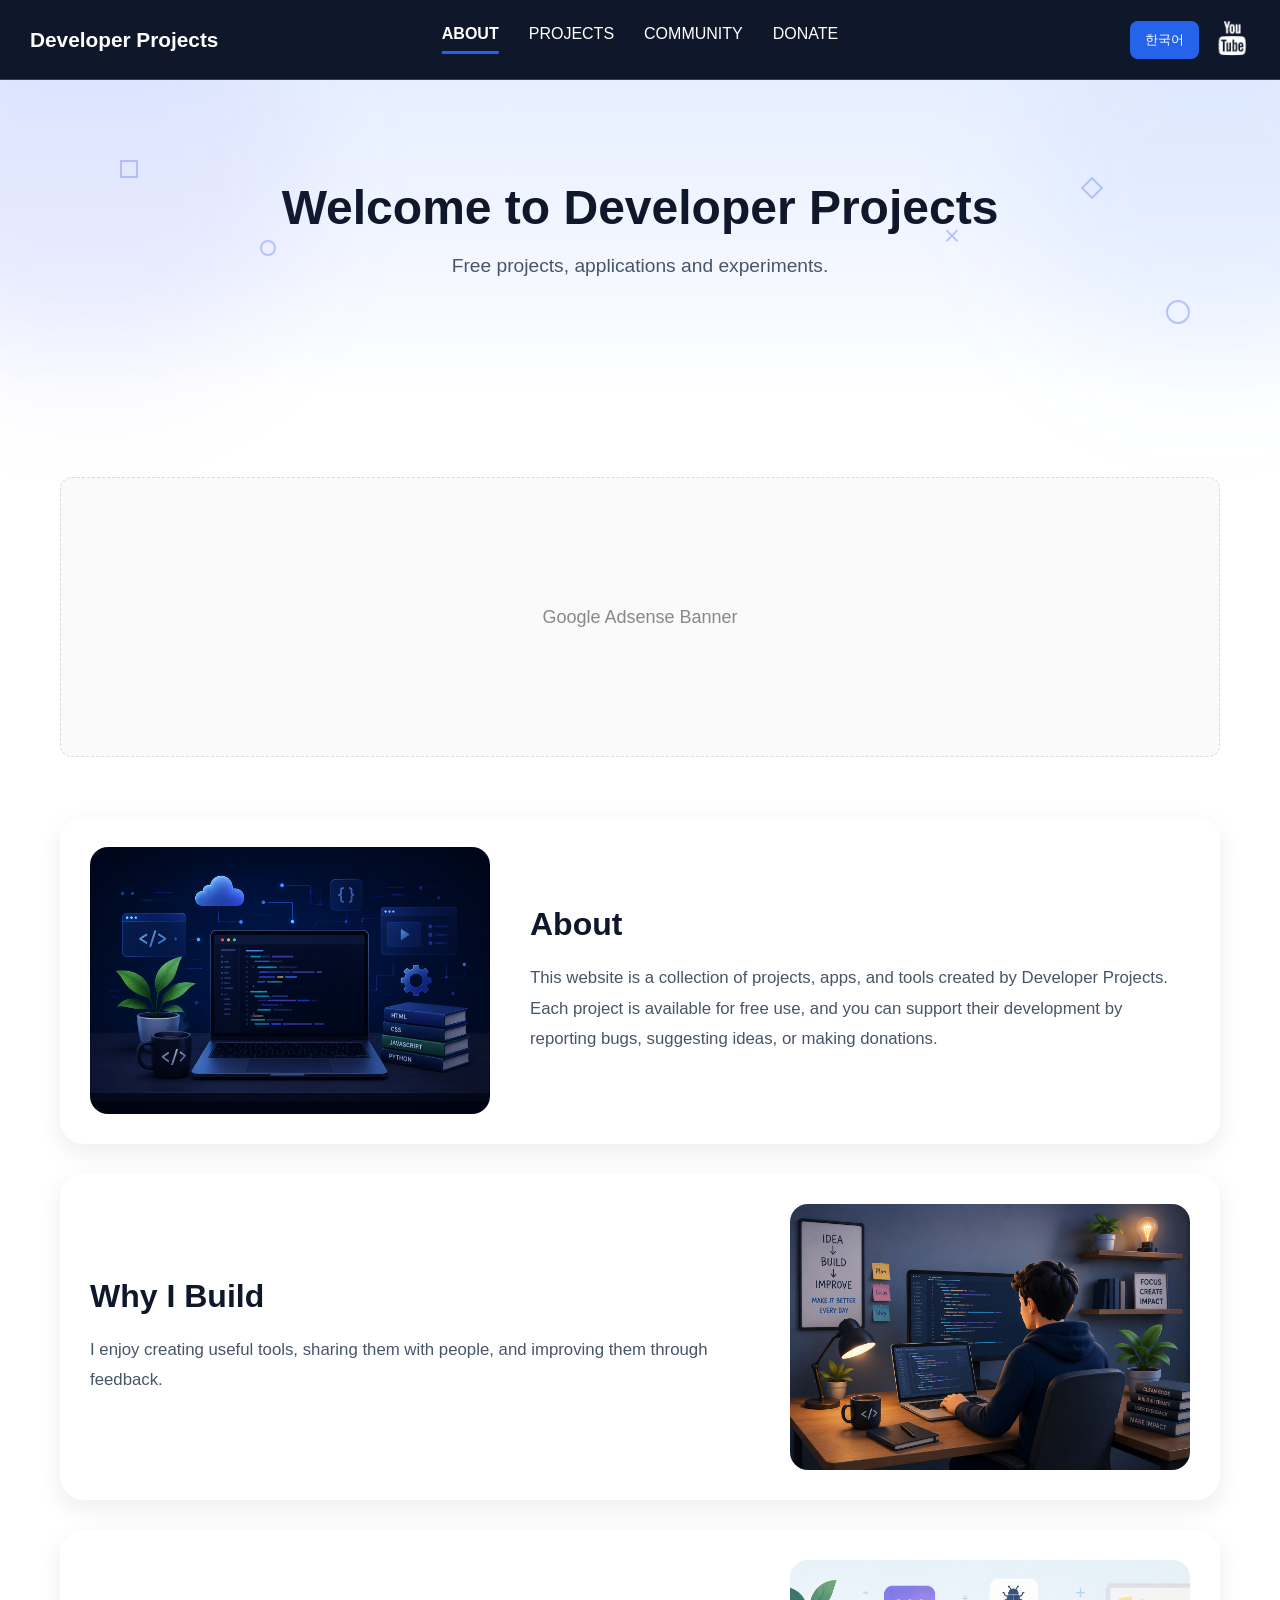
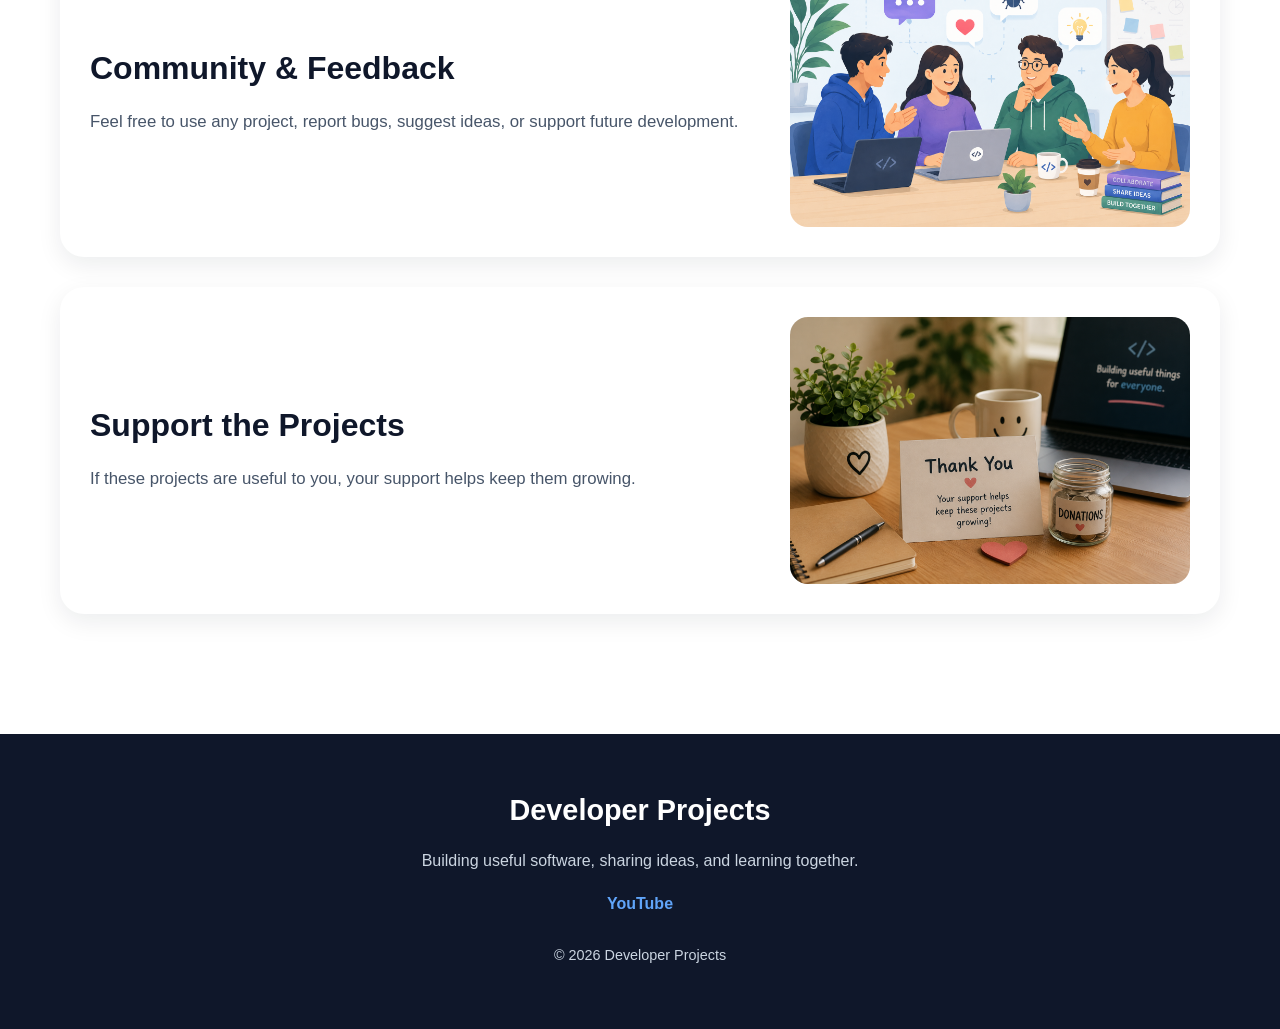
<file: index.html>
<!DOCTYPE html>
<html lang="en">

<head>
    <meta charset="UTF-8">
    <meta name="viewport" content="width=device-width, initial-scale=1.0">

    <meta name="google-site-verification" content="ITRmPogLsHovHp_l26tNloSYML588wvsqqN3-FCbBNU" />

    <title>Developer Projects</title>

    <meta name="description" content="Developer Projects - Free applications, tools, experiments and open projects.">

    <meta name="keywords" content="Developer Projects, PhotoStudio, PhotoGroove, GPay, CocoKorea, Software, Tools">

    <script async src="https://pagead2.googlesyndication.com/pagead/js/adsbygoogle.js?client=ca-pub-9445595001927827"
     crossorigin="anonymous"></script>

    <link rel="stylesheet" href="assets/css/style.css">
    <link rel="stylesheet" href="assets/css/header.css">
    <link rel="stylesheet" href="assets/css/responsive.css">
</head>

<body>

    <header class="header">

        <button class="mobile-menu-btn" id="mobileMenuBtn">
            ☰
        </button>

        <div class="logo-area">

            <h1 class="site-title">
                Developer Projects
            </h1>

        </div>

        <nav class="nav">

            <a href="index.html" class="active" id="navAbout">
                ABOUT
            </a>

            <a href="projects.html" id="navProjects">
                PROJECTS
            </a>

            <a href="community.html" id="navCommunity">
                COMMUNITY
            </a>

            <a href="donate.html" id="navDonate">
                DONATE
            </a>

        </nav>

        <div class="header-right">

            <button id="languageBtn">
                한국어
            </button>

            <a href="https://www.youtube.com/channel/UCwv8SQlEOPyb59Xp7Ze8T_w" target="_blank" class="youtube-link">
                <img src="assets/images/youtube-logo.png" alt="YouTube" class="youtube-logo">
            </a>

        </div>

    </header>

    <section class="hero">

        <div class="hero-decoration">

            <span class="shape shape1"></span>
            <span class="shape shape2"></span>
            <span class="shape shape3"></span>
            <span class="shape shape4"></span>
            <span class="shape shape5">×</span>

        </div>

        <h2 id="heroTitle">
            Welcome to Developer Projects
        </h2>

        <p id="heroText">

            Free projects, applications and experiments.

        </p>

    </section>

    <main>

        <section class="ad-section">

            <div class="ad-placeholder">

                Google Adsense Banner

            </div>

        </section>

        <section class="about-section">

            <div class="about-card">

                <div class="about-image">

                    <img src="assets/images/about/about-main.jpg" alt="Developer Projects">

                </div>

                <div class="about-content">

                    <h3 id="aboutTitle">
                        About Developer Projects
                    </h3>

                    <p id="aboutText">

                        Developer Projects is a collection of applications,
                        tools, experiments and ideas shared with everyone.

                    </p>

                </div>

            </div>

        </section>

        <section class="mission-section">

            <a href="projects.html" class="mission-card">

                <div class="mission-content">

                    <h3 id="missionTitle">
                        Why I Build
                    </h3>

                    <p id="missionText">
                        I enjoy creating useful tools,
                        sharing them with people,
                        and improving them through feedback.
                    </p>

                </div>

                <div class="mission-image">
                    <img src="assets/images/about/mission.jpg" alt="Why I Build">
                </div>

            </a>

        </section>

        <section class="community-section">

            <a href="community.html" class="community-card">

                <div class="community-content">

                    <h3 id="communityTitle">
                        Community & Feedback
                    </h3>

                    <p id="communityText">
                        Feel free to use any project,
                        report bugs,
                        suggest ideas,
                        or support future development.
                    </p>

                </div>

                <div class="community-image">
                    <img src="assets/images/about/community.jpg" alt="Community">
                </div>

            </a>

        </section>

        <section class="donate-section">

            <a href="donate.html" class="donate-card">

                <div class="donate-content">

                    <h3 id="donateSectionTitle">
                        Support the Projects
                    </h3>

                    <p id="donateSectionText">
                        If these projects are useful to you, your support helps keep them growing.
                    </p>

                </div>

                <div class="donate-image">
                    <img src="assets/images/about/donate.jpg" alt="Donate">
                </div>

            </a>

        </section>

    </main>

    <footer class="footer">

        <div class="footer-content">

            <h3 id="footerTitle">
                Developer Projects
            </h3>

            <p id="footerText">
                Building useful software,
                sharing ideas,
                and learning together.
            </p>

            <a href="https://www.youtube.com/channel/UCwv8SQlEOPyb59Xp7Ze8T_w" target="_blank" class="footer-link"
                id="footerYoutube">
                YouTube
            </a>

            <p class="footer-copy">
                © 2026 Developer Projects
            </p>

        </div>

    </footer>

    <script src="assets/js/language.js"></script>
    <script src="assets/js/menu.js"></script>

</body>

</html>
</file>
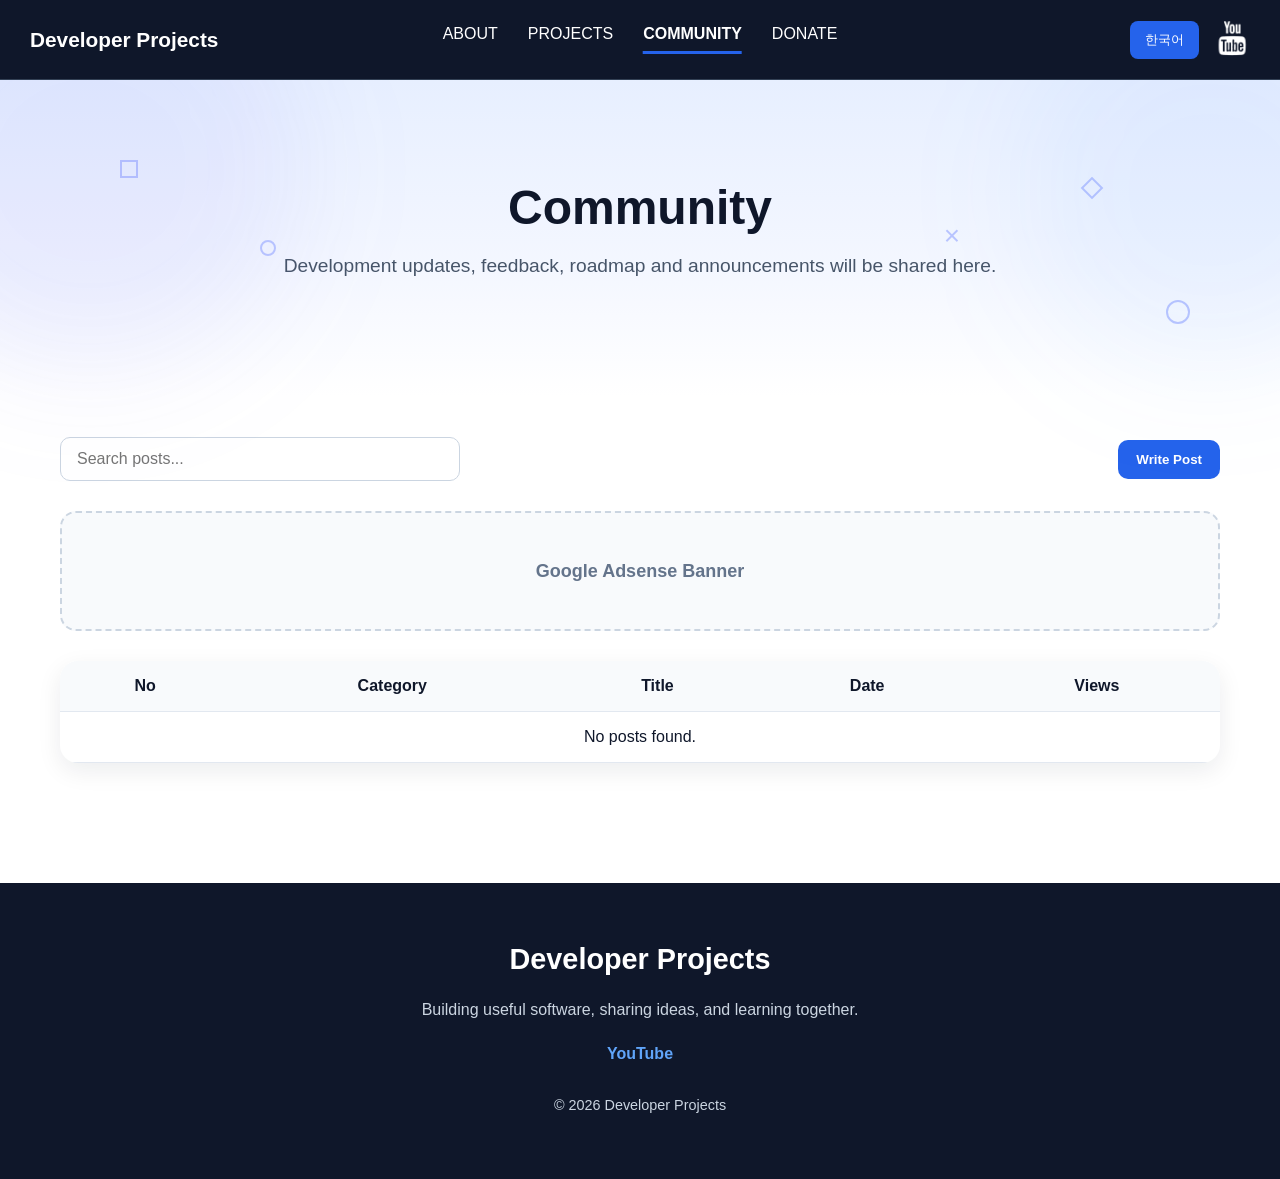
<file: community.html>
<!DOCTYPE html>
<html lang="en">

<head>
    <meta charset="UTF-8">
    <meta name="viewport" content="width=device-width, initial-scale=1.0">

    <title>Community | Developer Projects</title>

    <script async src="https://pagead2.googlesyndication.com/pagead/js/adsbygoogle.js?client=ca-pub-9445595001927827"
     crossorigin="anonymous"></script>

    <link rel="stylesheet" href="assets/css/style.css">
    <link rel="stylesheet" href="assets/css/header.css">
    <link rel="stylesheet" href="assets/css/community.css">
    <link rel="stylesheet" href="assets/css/responsive.css">
</head>

<body>

    <header class="header">

        <button class="mobile-menu-btn" id="mobileMenuBtn">
            ☰
        </button>

        <div class="logo-area">
            <h1 class="site-title">
                Developer Projects
            </h1>
        </div>

        <nav class="nav">
            <a href="index.html" id="navAbout">ABOUT</a>
            <a href="projects.html" id="navProjects">PROJECTS</a>
            <a href="community.html" class="active" id="navCommunity">COMMUNITY</a>
            <a href="donate.html" id="navDonate">DONATE</a>
        </nav>

        <div class="header-right">

            <button id="languageBtn">
                한국어
            </button>

            <a href="https://www.youtube.com/channel/UCwv8SQlEOPyb59Xp7Ze8T_w" target="_blank" class="youtube-link">
                <img src="assets/images/youtube-logo.png" alt="YouTube" class="youtube-logo">
            </a>

        </div>

    </header>

    <section class="hero">

        <div class="hero-decoration">
            <span class="shape shape1"></span>
            <span class="shape shape2"></span>
            <span class="shape shape3"></span>
            <span class="shape shape4"></span>
            <span class="shape shape5">×</span>
        </div>

        <h2 id="communityPageTitle">
            Community
        </h2>

        <p id="communityPageText">
            Development updates, feedback, roadmap and announcements will be shared here.
        </p>

    </section>

    <main class="community-page">

        <section class="community-toolbar">

            <input type="text" id="searchInput" placeholder="Search posts...">

            <button id="writePostBtn">
                Write Post
            </button>

        </section>

        <section class="community-ad-section">

            <div class="ad-placeholder">

                Google Adsense Banner

            </div>

        </section>

        <section class="community-board">

            <table class="board-table">

                <thead>

                    <tr>
                        <th id="boardNo">No</th>
                        <th id="boardCategory">Category</th>
                        <th id="boardTitle">Title</th>
                        <th id="boardDate">Date</th>
                        <th id="boardViews">Views</th>
                    </tr>

                </thead>

                <tbody id="postTableBody">

                    <tr>

                        <td>3</td>

                        <td>
                            [개발일지]
                        </td>

                        <td>
                            Community 제작 시작
                        </td>

                        <td>
                            2026-06-12
                        </td>

                        <td>
                            1
                        </td>

                    </tr>

                    <tr>

                        <td>2</td>

                        <td>
                            [업데이트]
                        </td>

                        <td>
                            모바일 메뉴 개선
                        </td>

                        <td>
                            2026-06-11
                        </td>

                        <td>
                            23
                        </td>

                    </tr>

                    <tr>

                        <td>1</td>

                        <td>
                            [공지]
                        </td>

                        <td>
                            Developer Projects 오픈
                        </td>

                        <td>
                            2026-06-10
                        </td>

                        <td>
                            104
                        </td>

                    </tr>

                </tbody>

            </table>

        </section>

        <div id="writeModal" class="write-modal">

            <div class="write-modal-content">

                <h2>Write Post</h2>

                <select id="postCategory">

                    <option value="공지">공지</option>
                    <option value="업데이트">업데이트</option>
                    <option value="개발일지">개발일지</option>

                </select>

                <input type="text" id="postTitleInput" placeholder="Title">

                <textarea id="postContentInput" placeholder="Content"></textarea>

                <div class="modal-buttons">

                    <button id="savePostBtn">
                        Save
                    </button>

                    <button id="closeModalBtn">
                        Cancel
                    </button>

                </div>

            </div>

        </div>

    </main>

    <footer class="footer">

        <div class="footer-content">

            <h3 id="footerTitle">
                Developer Projects
            </h3>

            <p id="footerText">
                Building useful software,
                sharing ideas,
                and learning together.
            </p>

            <a href="https://www.youtube.com/channel/UCwv8SQlEOPyb59Xp7Ze8T_w" target="_blank" class="footer-link"
                id="footerYoutube">
                YouTube
            </a>

            <p class="footer-copy">
                © 2026 Developer Projects
            </p>

        </div>

    </footer>

    <script src="assets/js/language.js"></script>
    <script src="assets/js/menu.js"></script>
    <script src="assets/js/community.js?v=3"></script>

</body>

</html>
</file>
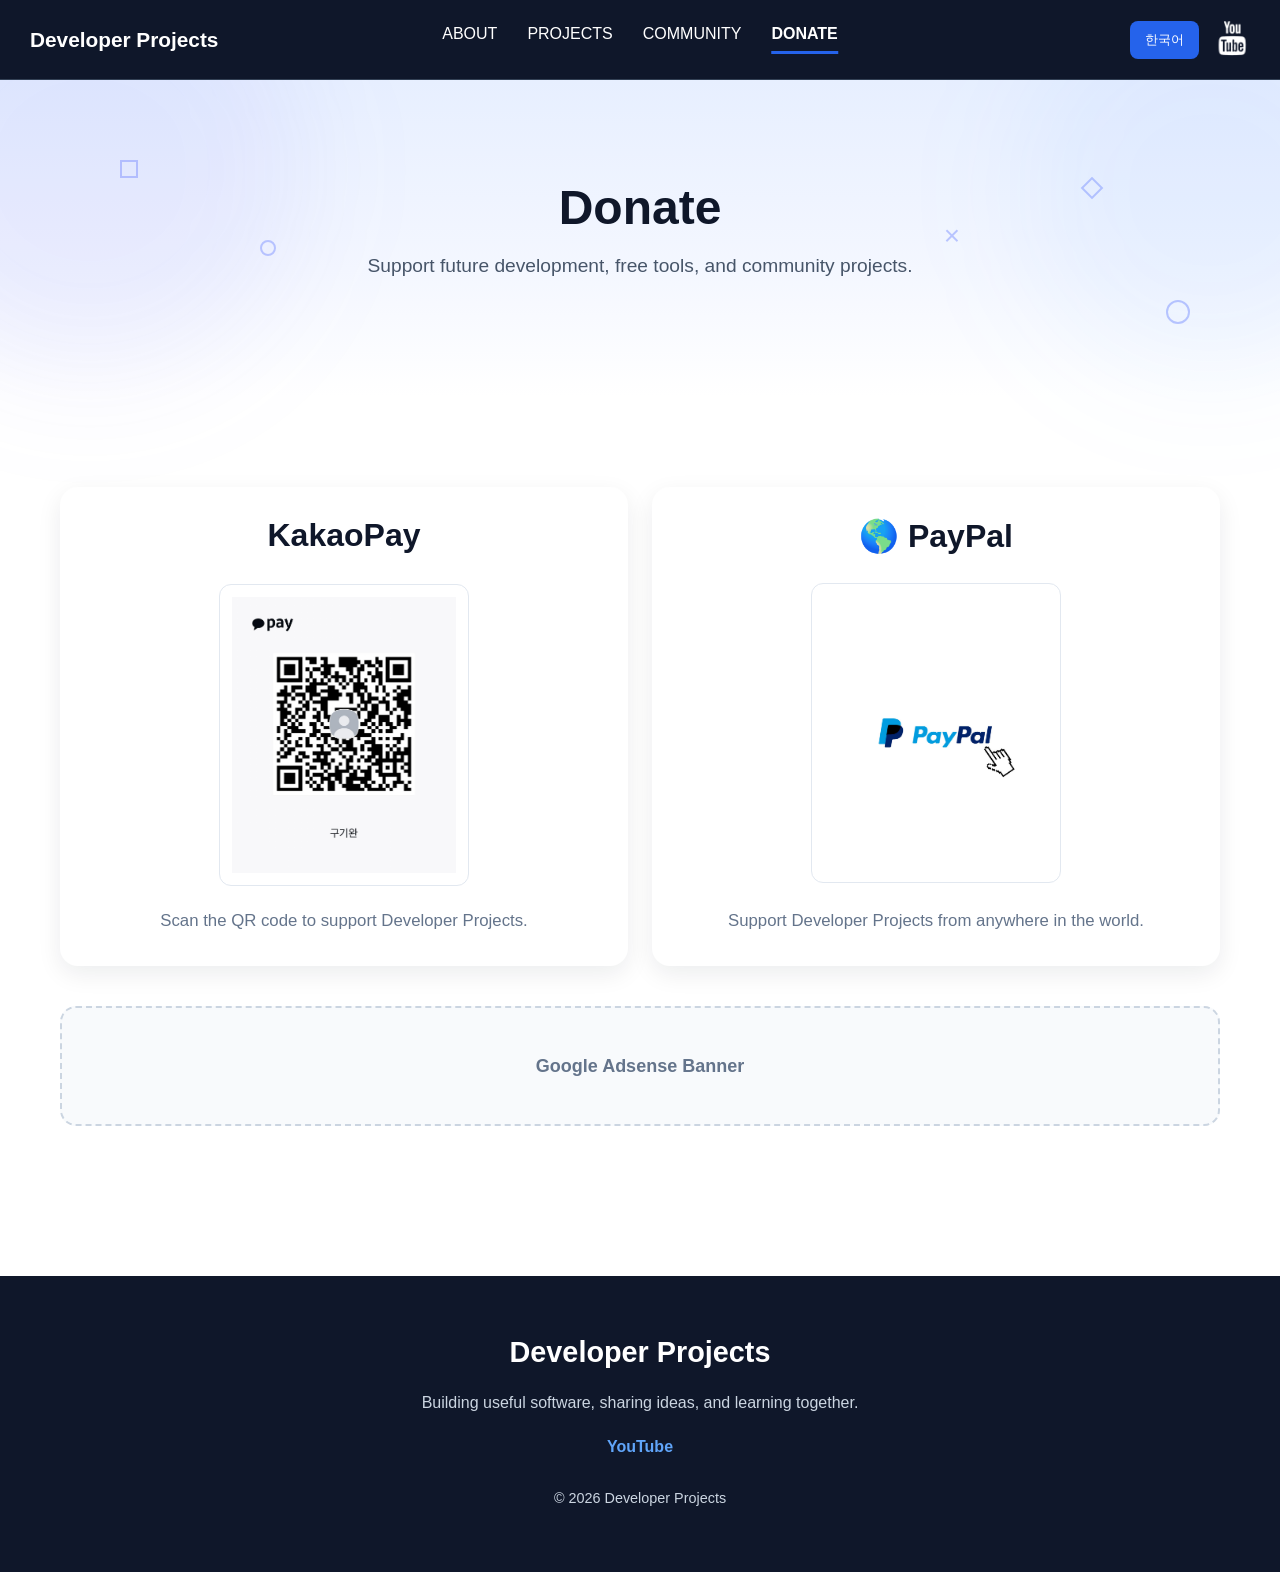
<file: donate.html>
<!DOCTYPE html>
<html lang="en">

<head>
    <meta charset="UTF-8">

    <meta name="viewport" content="width=device-width, initial-scale=1.0">

    <title>Donate | Developer Projects</title>

    <meta name="description"
        content="Support Developer Projects through KakaoPay or PayPal. Help maintain free software, tools, and community projects.">

    <meta name="keywords" content="Developer Projects, Donate, KakaoPay, PayPal, Support Development, Open Projects">

    <script async src="https://pagead2.googlesyndication.com/pagead/js/adsbygoogle.js?client=ca-pub-9445595001927827"
     crossorigin="anonymous"></script>

    <link rel="stylesheet" href="assets/css/style.css">
    <link rel="stylesheet" href="assets/css/header.css">
    <link rel="stylesheet" href="assets/css/donate.css">
    <link rel="stylesheet" href="assets/css/responsive.css">
</head>

<body>

    <header class="header">

        <button class="mobile-menu-btn" id="mobileMenuBtn">
            ☰
        </button>

        <div class="logo-area">

            <h1 class="site-title">
                Developer Projects
            </h1>

        </div>

        <nav class="nav">

            <a href="index.html" id="navAbout">
                About
            </a>

            <a href="projects.html" id="navProjects">
                Projects
            </a>

            <a href="community.html" id="navCommunity">
                COMMUNITY
            </a>

            <a href="donate.html" class="active" id="navDonate">
                Donate
            </a>

        </nav>

        <div class="header-right">

            <button id="languageBtn">
                한국어
            </button>

            <a href="https://www.youtube.com/channel/UCwv8SQlEOPyb59Xp7Ze8T_w" target="_blank" class="youtube-link">
                <img src="assets/images/youtube-logo.png" alt="YouTube" class="youtube-logo">
            </a>

        </div>

    </header>

    <section class="hero">

        <div class="hero-decoration">
            <span class="shape shape1"></span>
            <span class="shape shape2"></span>
            <span class="shape shape3"></span>
            <span class="shape shape4"></span>
            <span class="shape shape5">×</span>
        </div>

        <h2 id="donatePageTitle">
            Donate
        </h2>

        <p id="donatePageText">
            Support future development, free tools, and community projects.
        </p>

    </section>

    <main class="donate-page">

        <section class="donate-content">

            <div class="donate-grid">

                <div class="donate-box">

                    <h3 id="kakaoPayTitle">
                        🇰🇷 KakaoPay
                    </h3>

                    <img src="assets/images/donate/kakaopay-qr.jpg" alt="KakaoPay QR" class="donate-qr">

                    <p id="kakaoPayText">
                        Scan the QR code to support Developer Projects.
                    </p>

                </div>

                <div class="donate-box">

                    <h3 id="paypalTitle">
                        🌎 PayPal
                    </h3>

                    <div class="paypal-button-area">

                        <a href="https://www.paypal.com/ncp/links/UY47Y8G5J74SY" target="_blank">

                            <img src="assets/images/donate/paypal-logo.jpg" alt="PayPal" class="paypal-logo">

                        </a>

                    </div>

                    <p id="paypalText">
                        Support Developer Projects from anywhere in the world.
                    </p>

                </div>

            </div>

            <section class="donate-ad-section">

                <div class="ad-placeholder">

                    Google Adsense Banner

                </div>

            </section>

        </section>

    </main>

    <footer class="footer">

        <div class="footer-content">

            <h3 id="footerTitle">
                Developer Projects
            </h3>

            <p id="footerText">
                Building useful software,
                sharing ideas,
                and learning together.
            </p>

            <a href="https://www.youtube.com/channel/UCwv8SQlEOPyb59Xp7Ze8T_w" target="_blank" class="footer-link"
                id="footerYoutube">
                YouTube
            </a>

            <p class="footer-copy">
                © 2026 Developer Projects
            </p>

        </div>

    </footer>

    <script src="assets/js/language.js"></script>
    <script src="assets/js/donate.js"></script>
    <script src="assets/js/menu.js"></script>

</body>

</html>
</file>
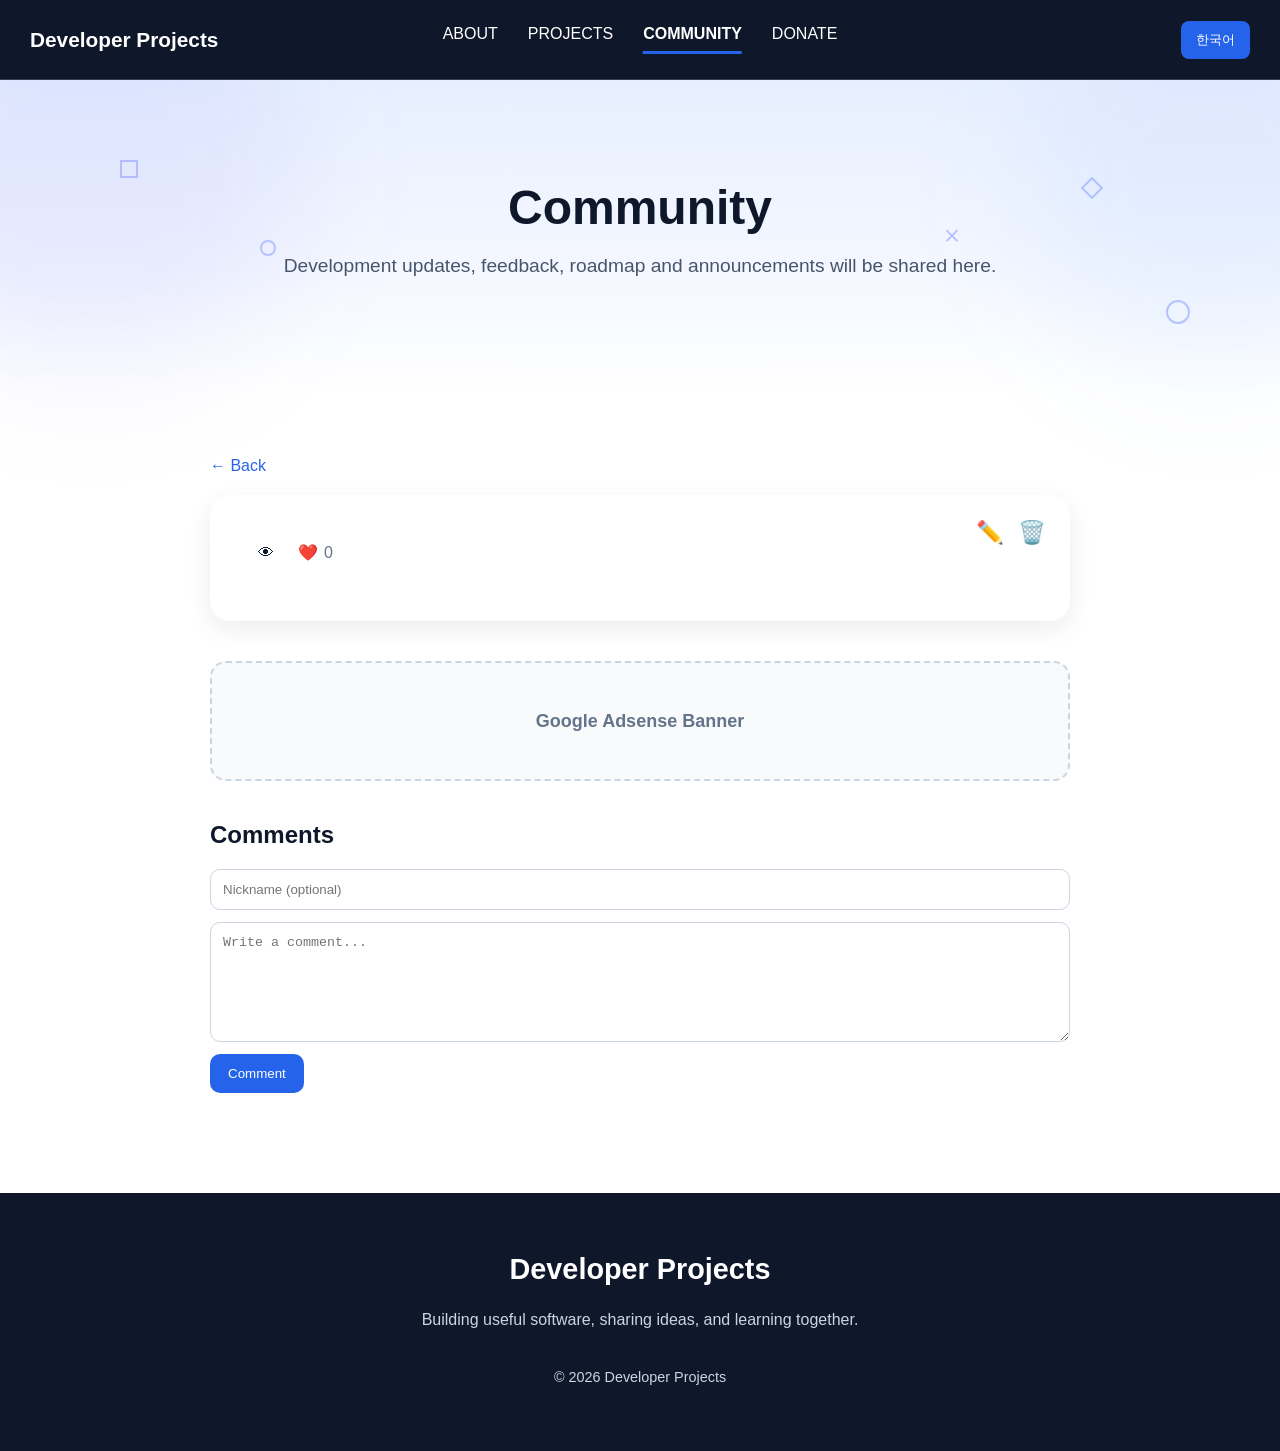
<file: post.html>
<!DOCTYPE html>
<html lang="en">

<head>

    <meta charset="UTF-8">
    <meta name="viewport" content="width=device-width, initial-scale=1.0">

    <title>Post | Developer Projects</title>

    <script async src="https://pagead2.googlesyndication.com/pagead/js/adsbygoogle.js?client=ca-pub-9445595001927827"
        crossorigin="anonymous"></script>

    <link rel="stylesheet" href="assets/css/style.css">
    <link rel="stylesheet" href="assets/css/header.css">
    <link rel="stylesheet" href="assets/css/post.css">
    <link rel="stylesheet" href="assets/css/responsive.css">

</head>

<body>

    <header class="header">

        <button class="mobile-menu-btn" id="mobileMenuBtn">
            ☰
        </button>

        <div class="logo-area">
            <h1 class="site-title">
                Developer Projects
            </h1>
        </div>

        <nav class="nav">
            <a href="index.html" id="navAbout">
                ABOUT
            </a>

            <a href="projects.html" id="navProjects">
                PROJECTS
            </a>

            <a href="community.html" class="active" id="navCommunity">
                COMMUNITY
            </a>

            <a href="donate.html" id="navDonate">
                DONATE
            </a>
        </nav>

        <div class="header-right">

            <button id="languageBtn">
                한국어
            </button>

        </div>

    </header>

    <section class="hero">

        <div class="hero-decoration">

            <span class="shape shape1"></span>
            <span class="shape shape2"></span>
            <span class="shape shape3"></span>
            <span class="shape shape4"></span>
            <span class="shape shape5">×</span>

        </div>

        <h2 id="communityPageTitle">
            Community
        </h2>

        <p id="communityPageText">
            Development updates, feedback, roadmap and announcements will be shared here.
        </p>

    </section>

    <main class="post-page">

        <a href="community.html" class="back-link" id="backText">
            ← Back
        </a>

        <section class="post-card">

            <div class="post-header">

                <span id="postCategory"></span>

                <h1 id="postTitle"></h1>

                <div class="post-meta">

                    <span id="postDate"></span>

                    <span class="meta-icon">
                        👁
                        <span id="postViews"></span>
                    </span>

                    <span>
                        <button id="likeBtn" class="like-meta-btn">
                            ❤️ <span id="postLikes">0</span>
                        </button>
                    </span>

                </div>

            </div>

            <div id="postContent" class="post-content"></div>

            <div class="post-actions">

                <button id="editPostBtn" title="Edit Post">
                    ✏️
                </button>

                <button id="deletePostBtn" title="Delete Post">
                    🗑️
                </button>

            </div>

        </section>

        <section class="post-ad-section">

            <div class="ad-placeholder">

                Google Adsense Banner

            </div>

        </section>

        <section class="comment-section">

            <h2 id="commentsTitle">
                Comments
            </h2>

            <div id="commentList"></div>

            <div class="comment-form">

                <input type="text" id="nickname" placeholder="Nickname (optional)">

                <textarea id="commentText" placeholder="Write a comment...">
</textarea>

                <button id="commentBtn">
                    Comment
                </button>

            </div>

        </section>

    </main>

    <footer class="footer">

        <div class="footer-content">

            <h3 id="footerTitle">
                Developer Projects
            </h3>

            <p id="footerText">
                Building useful software,
                sharing ideas,
                and learning together.
            </p>

            <p class="footer-copy">
                © 2026 Developer Projects
            </p>

        </div>

    </footer>

    <script src="assets/js/language.js"></script>
    <script src="assets/js/menu.js"></script>
    <script src="assets/js/post.js?v=13"></script>

</body>

</html>
</file>
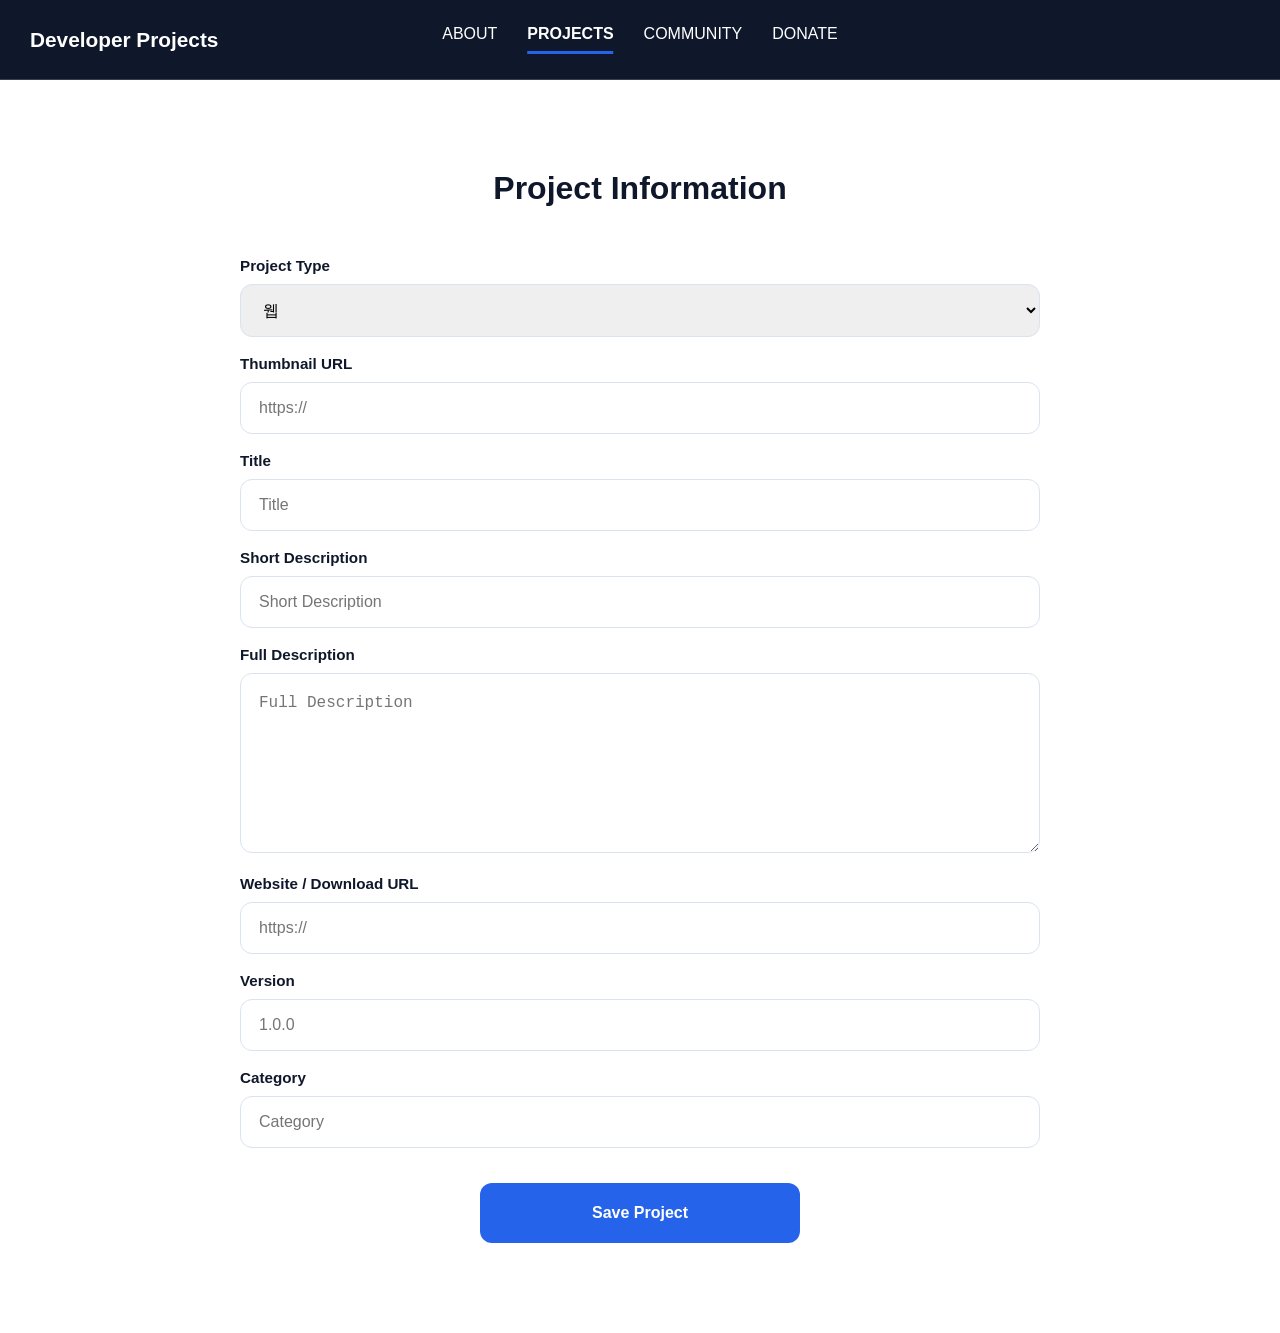
<file: project-upload.html>
<!DOCTYPE html>
<html lang="en">

<head>

    <meta charset="UTF-8">
    <meta name="viewport" content="width=device-width, initial-scale=1.0">

    <title>
        Upload Project
    </title>

    <script async src="https://pagead2.googlesyndication.com/pagead/js/adsbygoogle.js?client=ca-pub-9445595001927827"
     crossorigin="anonymous"></script>

    <link rel="stylesheet" href="assets/css/style.css">

    <link rel="stylesheet" href="assets/css/header.css">

    <link rel="stylesheet" href="assets/css/community.css">

    <link rel="stylesheet" href="assets/css/projects.css">

    <link rel="stylesheet" href="assets/css/responsive.css">

</head>

<body>

    <header class="header">

        <button class="mobile-menu-btn" id="mobileMenuBtn">
            ☰
        </button>

        <div class="logo-area">

            <h1 class="site-title">
                Developer Projects
            </h1>

        </div>

        <nav class="nav">

            <a href="index.html">
                ABOUT
            </a>

            <a href="projects.html" class="active">
                PROJECTS
            </a>

            <a href="community.html">
                COMMUNITY
            </a>

            <a href="donate.html">
                DONATE
            </a>

        </nav>

    </header>

    <main class="post-page">

        <section class="post-card upload-card">

            <h3 class="upload-title">
                Project Information
            </h3>

            <div class="comment-form">

                <label>
                    Project Type
                </label>

                <select id="projectType">

                    <option value="web">
                        웹
                    </option>

                    <option value="app">
                        앱
                    </option>

                </select>

                <label>
                    Thumbnail URL
                </label>

                <input type="text" id="thumbnail" placeholder="https://">

                <label>
                    Title
                </label>

                <input type="text" id="title" placeholder="Title">

                <label>
                    Short Description
                </label>

                <input type="text" id="shortDescription" placeholder="Short Description">

                <label>
                    Full Description
                </label>

                <textarea id="fullDescription" placeholder="Full Description"></textarea>

                <label>
                    Website / Download URL
                </label>

                <input type="text" id="link" placeholder="https://">

                <label>
                    Version
                </label>

                <input type="text" id="version" placeholder="1.0.0">

                <label>
                    Category
                </label>

                <input type="text" id="category" placeholder="Category">

                <button id="saveProjectBtn">
                    Save Project
                </button>

            </div>

        </section>

    </main>

    <script src="assets/js/menu.js"></script>
    <script src="assets/js/project-upload.js"></script>

</body>

</html>
</file>
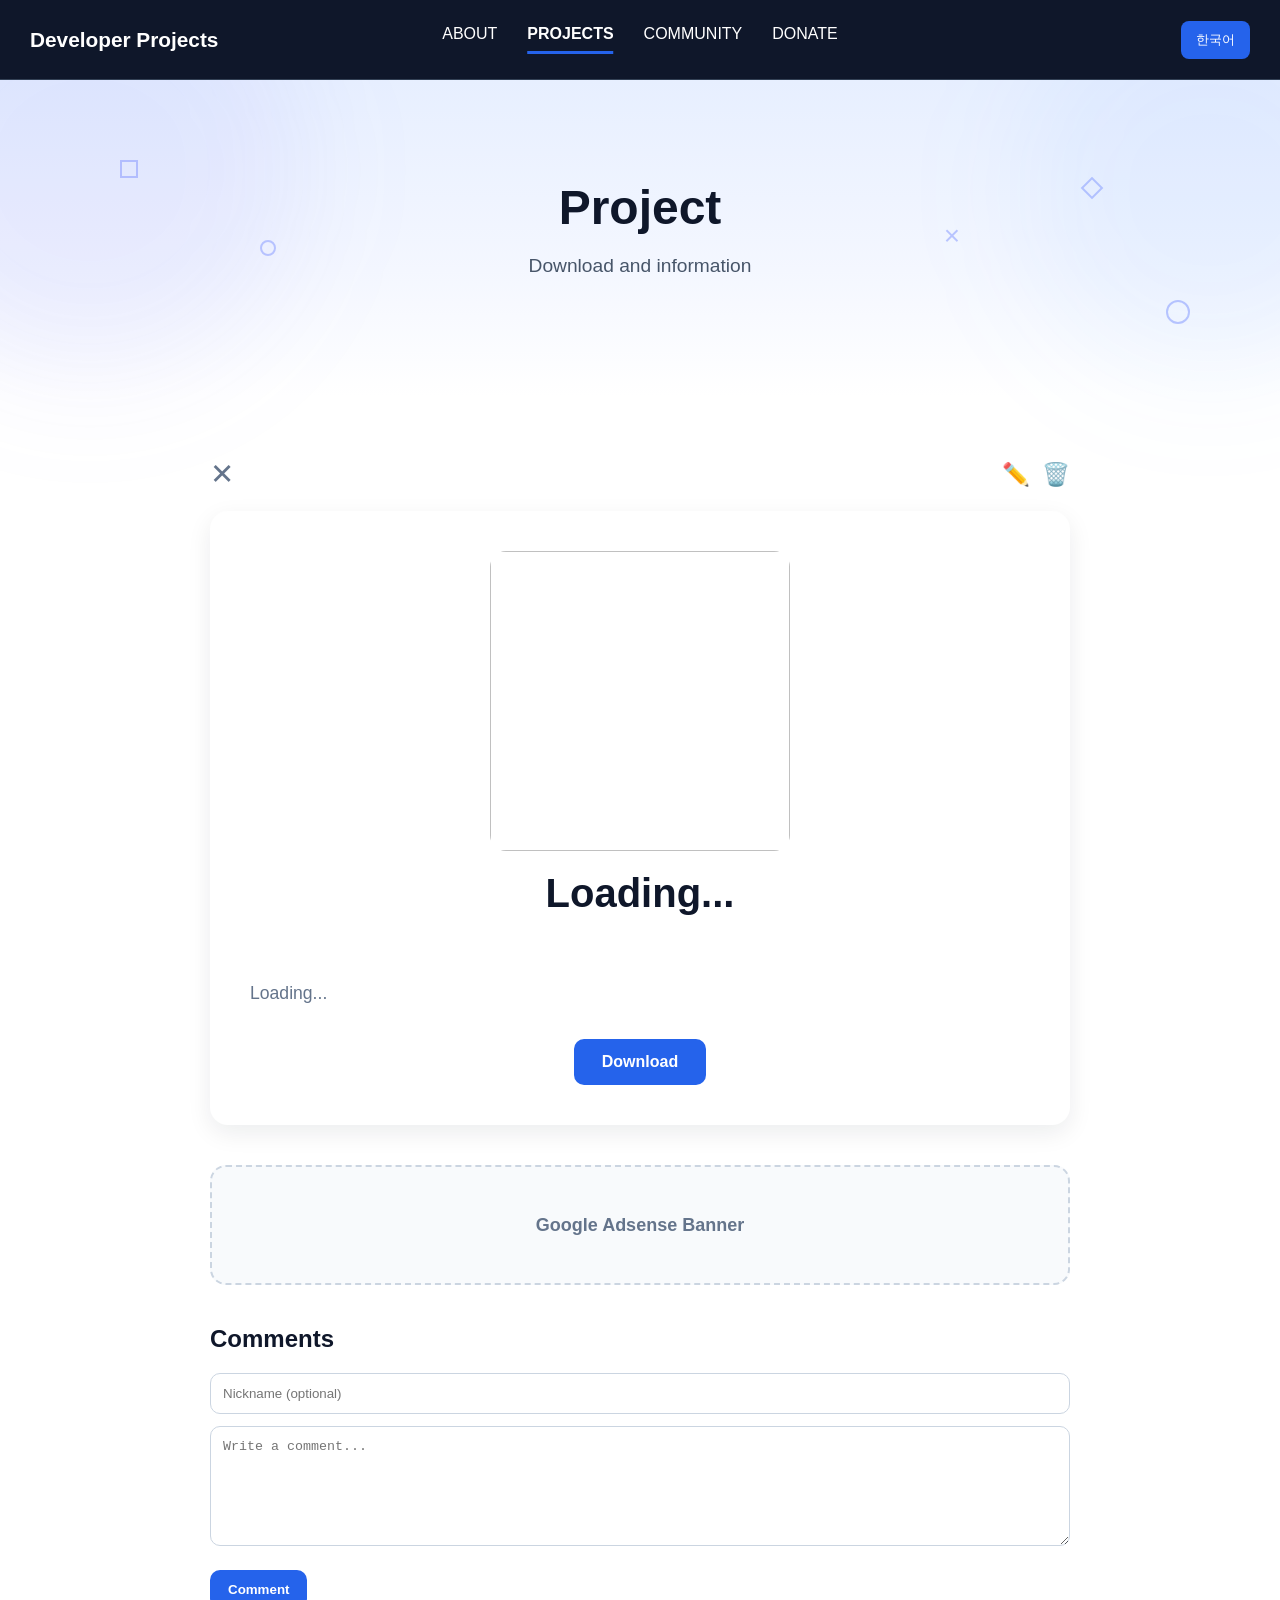
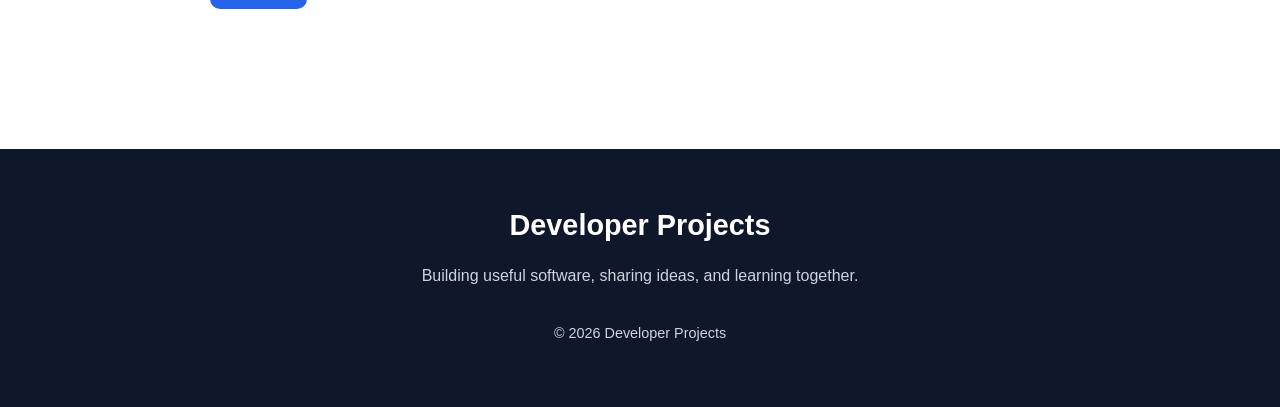
<file: project.html>
<!DOCTYPE html>

<html lang="en">

<head>

    <meta charset="UTF-8">
    <meta name="viewport" content="width=device-width, initial-scale=1.0">

    <title>Project | Developer Projects</title>

    <script async src="https://pagead2.googlesyndication.com/pagead/js/adsbygoogle.js?client=ca-pub-9445595001927827"
        crossorigin="anonymous"></script>

    <link rel="stylesheet" href="assets/css/style.css">
    <link rel="stylesheet" href="assets/css/header.css">
    <link rel="stylesheet" href="assets/css/projects.css">
    <link rel="stylesheet" href="assets/css/post.css">
    <link rel="stylesheet" href="assets/css/responsive.css">

</head>

<body>

    <header class="header">

        <button class="mobile-menu-btn" id="mobileMenuBtn">
            ☰
        </button>

        <div class="logo-area">
            <h1 class="site-title">
                Developer Projects
            </h1>
        </div>

        <nav class="nav">
            <a href="index.html" id="navAbout">ABOUT</a>

            <a href="projects.html" class="active" id="navProjects">
                PROJECTS
            </a>

            <a href="community.html" id="navCommunity">
                COMMUNITY
            </a>

            <a href="donate.html" id="navDonate">
                DONATE
            </a>
        </nav>

        <div class="header-right">

            <button id="languageBtn">
                한국어
            </button>

        </div>

    </header>

    <section class="hero">

        <div class="hero-decoration">

            <span class="shape shape1"></span> <span class="shape shape2"></span> <span class="shape shape3"></span>
            <span class="shape shape4"></span> <span class="shape shape5">×</span>

        </div>

        <h2 id="projectPageTitle">
            Project
        </h2>

        <p id="projectPageText">
            Download and information
        </p>

    </section>

    <main class="project-page">

        <div class="project-header-actions">

            <button id="backProjectBtn">
                ✕
            </button>

            <div class="project-manage-actions">

                <button id="editProjectBtn">
                    ✏️
                </button>

                <button id="deleteProjectBtn">
                    🗑️
                </button>

            </div>

        </div>


        <div class="project-card-large">

            <img id="projectThumbnail"
                style="width:300px; height:300px; display:block; object-fit:cover; border-radius:16px; margin:0 auto 20px;">

            <h1 id="projectTitle">
                Loading...
            </h1>

            <p id="projectVersion">
            </p>

            <p id="projectCategory">
            </p>

            <p id="projectDescription">
                Loading...
            </p>

            <a id="downloadBtn" class="download-btn" target="_blank">
                Download
            </a>

        </div>

        <section class="project-ad-section">

            <div class="ad-placeholder">

                Google Adsense Banner

            </div>

        </section>

        <section class="comment-section">

            <h2>
                Comments
            </h2>

            <div id="commentList">
            </div>

            <div class="comment-form">

                <input type="text" id="nickname" placeholder="Nickname (optional)">

                <textarea id="commentText" placeholder="Write a comment..."></textarea>

                <button id="commentBtn">
                    Comment
                </button>

            </div>

        </section>

    </main>

    <footer class="footer">

        <div class="footer-content">

            <h3 id="footerTitle">
                Developer Projects
            </h3>

            <p id="footerText">
                Building useful software,
                sharing ideas,
                and learning together.
            </p>

            <p class="footer-copy">
                © 2026 Developer Projects
            </p>

        </div>

    </footer>

    <script src="assets/js/language.js"></script>
    <script src="assets/js/menu.js"></script>

    <script>
        console.log("project page loaded");
    </script>

    <script src="assets/js/project.js"></script>

</body>

</html>
</file>
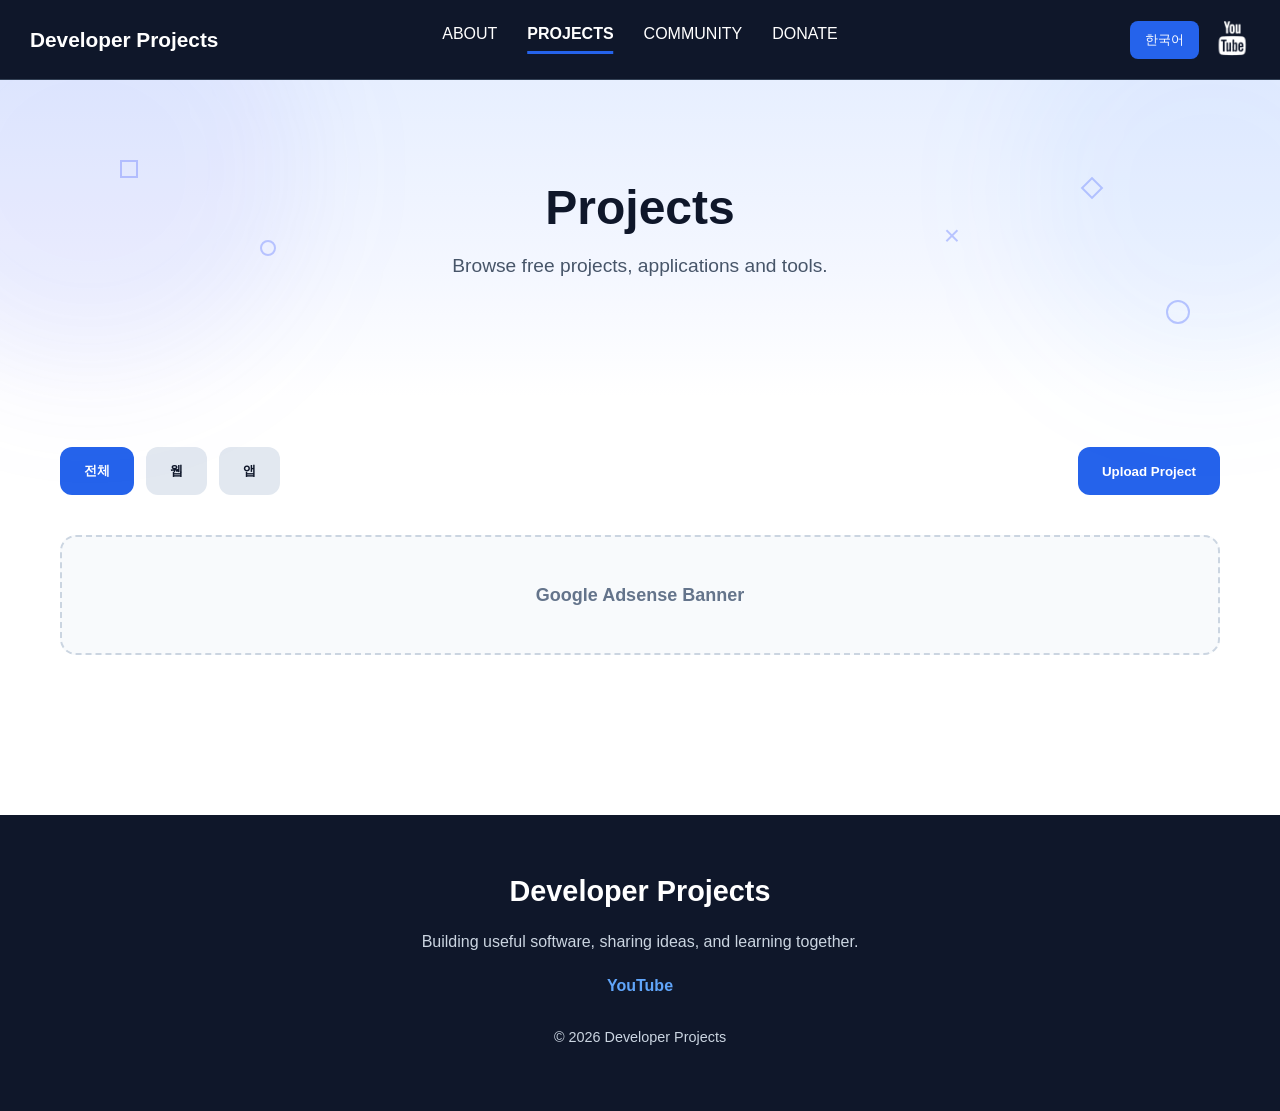
<file: projects.html>
<!DOCTYPE html>
<html lang="en">

<head>
    <meta charset="UTF-8">
    <meta name="viewport" content="width=device-width, initial-scale=1.0">

    <title>Community | Developer Projects</title>

    <script async src="https://pagead2.googlesyndication.com/pagead/js/adsbygoogle.js?client=ca-pub-9445595001927827"
     crossorigin="anonymous"></script>

    <link rel="stylesheet" href="assets/css/style.css">
    <link rel="stylesheet" href="assets/css/header.css">
    <link rel="stylesheet" href="assets/css/projects.css">
    <link rel="stylesheet" href="assets/css/responsive.css">
</head>

<body>

    <header class="header">

        <button class="mobile-menu-btn" id="mobileMenuBtn">
            ☰
        </button>

        <div class="logo-area">
            <h1 class="site-title">
                Developer Projects
            </h1>
        </div>

        <nav class="nav">
            <a href="index.html" id="navAbout">ABOUT</a>
            <a href="projects.html" class="active" id="navProjects">
                PROJECTS
            </a>

            <a href="community.html" id="navCommunity">
                COMMUNITY
            </a>
            <a href="donate.html" id="navDonate">DONATE</a>
        </nav>

        <div class="header-right">

            <button id="languageBtn">
                한국어
            </button>

            <a href="https://www.youtube.com/channel/UCwv8SQlEOPyb59Xp7Ze8T_w" target="_blank" class="youtube-link">
                <img src="assets/images/youtube-logo.png" alt="YouTube" class="youtube-logo">
            </a>

        </div>

    </header>

    <section class="hero">

        <div class="hero-decoration">
            <span class="shape shape1"></span>
            <span class="shape shape2"></span>
            <span class="shape shape3"></span>
            <span class="shape shape4"></span>
            <span class="shape shape5">×</span>
        </div>

        <h2 id="projectsPageTitle">
            Projects
        </h2>

        <p id="projectsPageText">
            Browse free projects, applications and tools.
        </p>

    </section>

    <main class="projects-page">

        <!-- <h2 class="projects-title">
            Projects
        </h2> -->

        <div class="project-toolbar">

            <div class="project-filter">

                <button class="filter-btn active" data-type="all">
                    전체
                </button>

                <button class="filter-btn" data-type="web">
                    웹
                </button>

                <button class="filter-btn" data-type="app">
                    앱
                </button>

            </div>

            <button id="uploadProjectBtn">
                Upload Project
            </button>

        </div>

<section class="community-ad-section">

    <div class="ad-placeholder">

        Google Adsense Banner

    </div>

</section>

        <div id="projectGrid" class="project-grid">
        </div>

    </main>

    <footer class="footer">

        <div class="footer-content">

            <h3 id="footerTitle">
                Developer Projects
            </h3>

            <p id="footerText">
                Building useful software,
                sharing ideas,
                and learning together.
            </p>

            <a href="https://www.youtube.com/channel/UCwv8SQlEOPyb59Xp7Ze8T_w" target="_blank" class="footer-link"
                id="footerYoutube">
                YouTube
            </a>

            <p class="footer-copy">
                © 2026 Developer Projects
            </p>

        </div>

    </footer>

    <script src="assets/js/language.js"></script>
    <script src="assets/js/menu.js"></script>
    <script src="assets/js/projects.js?v=99"></script>

</body>

</html>
</file>
<file: assets/css/style.css>
html,
body {
    width: 100%;
    overflow-x: hidden;
}

* {
    margin: 0;
    padding: 0;
    box-sizing: border-box;
}

body {
    background: #ffffff;
    color: #0f172a;
    font-family:
        Arial,
        Helvetica,
        sans-serif;

    padding-top:80px;
}

a {
    text-decoration: none;
    color: inherit;
}


main {
    max-width: 1200px;
    margin: 0 auto;
    padding: 40px 20px;

    width: 100%;
    box-sizing: border-box;
}

.hero {
    position: relative;
    text-align: center;

    padding: 100px 20px 120px;

    background:
        linear-gradient(180deg,
            #e7efff 0%,
            #f4f7ff 60%,
            #ffffff 100%);
}

.hero h2 {
    font-size: 3rem;
    margin-bottom: 20px;
}

.hero p {
    font-size: 1.2rem;
    color: #475569;
}

.ad-section {
    margin: 40px 0;
}

.about-section {
    margin-top: 60px;
}

.about-section h3 {
    margin-bottom: 20px;
    font-size: 2rem;
}

.about-section p {
    line-height: 1.8;
    color: #475569;
}

.about-card,
.mission-card,
.community-card,
.donate-card {
    display: flex;
    align-items: center;
    gap: 40px;
    background: #ffffff;
    border-radius: 24px;
    padding: 30px;
    margin-top: 30px;
    box-shadow: 0 8px 24px rgba(15, 23, 42, .08);
}

.about-image,
.mission-image,
.community-image,
.donate-image {
    flex: 0 0 400px;
    min-width: 0;
}

.about-image img,
.mission-image img,
.community-image img,
.donate-image img {
    width: 100%;
    display: block;
    border-radius: 18px;
}

.about-content,
.mission-content,
.community-content,
.donate-content {
    flex: 1;
}

.about-content h3,
.mission-content h3,
.community-content h3,
.donate-content h3 {
    font-size: 2rem;
    margin-bottom: 20px;
    color: #0f172a;
}

.about-content p,
.mission-content p,
.community-content p,
.donate-content p {
    color: #475569;
    line-height: 1.8;
    font-size: 1.05rem;
}

.mission-section,
.community-section,
.donate-section {
    margin-top: 30px;
}

.mission-card,
.community-card,
.donate-card {
    min-height: 220px;
}

.hero-decoration {
    position: absolute;
    inset: 0;
    width: 100%;
    height: 100%;
    pointer-events: none;
}

/* 흐릿한 배경 원 */

.hero-decoration::before {
    content: "";

    position: absolute;

    width: 420px;
    height: 420px;

    border-radius: 50%;

    background:
        rgba(99, 102, 241, .08);

    filter: blur(60px);

    top: -120px;
    left: -120px;
}

.hero-decoration::after {
    content: "";

    position: absolute;

    width: 380px;
    height: 380px;

    border-radius: 50%;

    background:
        rgba(59, 130, 246, .06);

    filter: blur(60px);

    right: -120px;
    top: -80px;
}

.shape {
    position: absolute;
    opacity: .55;
}

/* 네모 */

.shape1 {
    width: 18px;
    height: 18px;
    border: 2px solid #8b9cff;
    top: 80px;
    left: 120px;
}

/* 원 */

.shape2 {
    width: 16px;
    height: 16px;
    border: 2px solid #8b9cff;
    border-radius: 50%;
    top: 160px;
    left: 260px;
}

/* 다이아 */

.shape3 {
    width: 16px;
    height: 16px;
    border: 2px solid #8b9cff;
    transform: rotate(45deg);
    top: 100px;
    right: 180px;
}

/* 큰 원 */

.shape4 {
    width: 24px;
    height: 24px;
    border: 2px solid #8b9cff;
    border-radius: 50%;
    top: 220px;
    right: 90px;
}

/* X */

.shape5 {
    font-size: 28px;
    color: #8b9cff;
    top: 140px;
    right: 320px;
}

.footer {
    margin-top: 80px;

    background: #0f172a;

    color: #ffffff;

    padding: 60px 20px;
}

.footer-content {
    max-width: 1200px;

    margin: auto;

    text-align: center;
}

.footer-content h3 {
    font-size: 1.8rem;

    margin-bottom: 20px;
}

.footer-content p {
    color: #cbd5e1;

    line-height: 1.8;
}

.footer-link {
    display: inline-block;

    margin-top: 20px;

    color: #60a5fa;

    font-weight: 600;
}

.footer-copy {
    margin-top: 30px;

    font-size: .9rem;

    color: #94a3b8;
}

/* ==========================
   Google Adsense
========================== */

.ad-placeholder {

    width: 100%;

    min-height: 280px;

    display: flex;

    align-items: center;

    justify-content: center;

    margin: 30px 0;

    border: 1px dashed #dcdcdc;

    border-radius: 12px;

    background: #fafafa;

    color: #888;

    font-size: 18px;

}
</file>
<file: assets/css/header.css>
.header{

    position:fixed;

    top:0;
    left:0;

    width:100%;

    z-index:9999;

    height:80px;

    display:flex;
    align-items:center;

    padding:0 30px;

    border-bottom:1px solid #334155;

    background:#0f172a;
}

.logo-area{
    display:flex;
    align-items:center;
}

.site-title{
    font-size:1.3rem;
    color:#ffffff;
}

.nav{
    position:absolute;
    left:50%;
    transform:translateX(-50%);

    display:flex;
    gap:30px;
}

.nav a{
    color:#ffffff;
    font-weight:400;

    padding-bottom:8px;

    border-bottom:3px solid transparent;

    transition:.2s;
}

.nav a.active{
    color:#ffffff;
    font-weight:600;

    border-bottom:3px solid #2563eb;
}

.header-right{
    margin-left:auto;

    display:flex;
    align-items:center;
    gap:15px;
}

#languageBtn{
    background:#2563eb;
    border:none;
    color:white;
    padding:10px 15px;
    border-radius:8px;
    cursor:pointer;
}

.youtube-logo{
    width:36px;
    height:36px;
}

.mobile-menu-btn{
    display:none;

    background:none;
    border:none;

    color:#ffffff;

    font-size:1.8rem;

    cursor:pointer;
}
</file>
<file: assets/css/responsive.css>
@media (max-width: 768px) {

    .header {

        position: fixed;

        top: 0;
        left: 0;

        width: 100%;

        z-index: 9999;

        height: 64px;

        display: grid;
        grid-template-columns: 48px 1fr auto;
        align-items: center;

        padding: 0 14px;
        gap: 8px;
    }

    .mobile-menu-btn {
        display: block;
        grid-column: 1;
        justify-self: start;
    }

    .logo-area {
        grid-column: 2;
        justify-content: center;
    }

    .site-title {
        font-size: 1rem;
        text-align: center;
        white-space: nowrap;
    }

    .nav {
        position: absolute;
        top: 64px;
        left: 0px;
        right: 0px;
        transform: none;

        width: 100%;

        display: flex;
        flex-direction: column;
        align-items: center;

        gap: 0;

        background: rgba(255, 255, 255, .97);

        border: 1px solid #e2e8f0;
        border-radius: 0;

        box-shadow: 0 14px 35px rgba(15, 23, 42, .18);

        max-height: 0;
        overflow: hidden;

        opacity: 0;

        transition:
            max-height .35s ease,
            opacity .25s ease;
    }

    .nav.open {
        max-height: 300px;
        opacity: 1;
    }

    .nav a {
        width: 100%;

        text-align: center;

        padding: 16px 0;

        font-size: .95rem;

        color: #0f172a;

        border-bottom: 1px solid #e2e8f0;
    }

    .nav a.active {
        color: #2563eb;
        background: #eff6ff;
        border-bottom: 1px solid #e2e8f0;
    }

    .header-right {
        grid-column: 3;

        margin-left: 0;

        justify-self: end;

        display: flex;
        align-items: center;
        gap: 0;
    }

    #languageBtn {
        padding: 8px 12px;
        font-size: .8rem;
    }

    .youtube-link {
        display: none;
    }

    main {
        padding: 30px 14px;
    }

    .hero h2 {
        font-size: 2rem;
        line-height: 1.3;
    }

    .hero p {
        font-size: 1rem;
        line-height: 1.6;
    }

    .about-card,
    .mission-card,
    .community-card,
    .donate-card {
        flex-direction: column;
        gap: 20px;
        padding: 20px;
    }

    .about-image,
    .mission-image,
    .community-image,
    .donate-image {
        flex: unset;
        width: 100%;
    }

    .about-content h3,
    .mission-content h3,
    .community-content h3,
    .donate-content h3 {
        font-size: 1.5rem;
    }

    .about-content p,
    .mission-content p,
    .community-content p,
    .donate-content p {
        font-size: 1rem;
    }

    .ad-placeholder {
        padding: 30px 15px;
    }

    .hero {
        padding: 70px 18px 70px;

        background:
            radial-gradient(circle at 20% 20%,
                rgba(99, 102, 241, .12) 0%,
                transparent 32%),
            radial-gradient(circle at 85% 35%,
                rgba(59, 130, 246, .10) 0%,
                transparent 34%),
            linear-gradient(180deg,
                #e7efff 0%,
                #f4f7ff 55%,
                rgba(255, 255, 255, 0) 100%);
    }

    .hero-decoration {
        display: block;
    }

    .shape {
        opacity: .35;
    }

    .shape1 {
        top: 40px;
        left: 28px;
    }

    .shape2 {
        top: 140px;
        left: 70px;
    }

    .shape3 {
        top: 48px;
        right: 36px;
    }

    .shape4 {
        top: 175px;
        right: 38px;
    }

    .shape5 {
        top: 105px;
        right: 95px;
        font-size: 22px;
    }

}

@media (max-width:768px) {

    body {

        padding-top: 64px;

    }

}
</file>
<file: assets/css/community.css>
.community-page {
    width: 100%;
}

.community-toolbar {
    display: flex;
    justify-content: space-between;
    align-items: center;
    gap: 16px;

    margin-bottom: 30px;
}

#searchInput {
    flex: 1;

    max-width: 400px;

    padding: 12px 16px;

    border: 1px solid #cbd5e1;
    border-radius: 10px;

    font-size: 1rem;
}

#writePostBtn {
    background: #2563eb;

    color: white;

    border: none;

    padding: 12px 18px;

    border-radius: 10px;

    cursor: pointer;

    font-weight: 600;
}

#writePostBtn:hover {
    background: #1d4ed8;
}

.community-board {
    background: white;

    border-radius: 18px;

    overflow: hidden;

    box-shadow:
        0 8px 24px rgba(15, 23, 42, .08);
}

.board-table {
    width: 100%;

    border-collapse: collapse;
}

.board-table th {
    background: #f8fafc;

    padding: 16px;

    border-bottom: 1px solid #e2e8f0;

    text-align: center;
}

.board-table td {
    padding: 16px;

    border-bottom: 1px solid #e2e8f0;

    text-align: center;
}

.board-table tbody tr {
    cursor: pointer;

    transition: .2s;
}

.board-table tbody tr:hover {
    background: #f8fafc;
}

.board-table td:nth-child(3) {
    text-align: left;
}

.board-table td:nth-child(2) {
    font-weight: 600;
}

@media (max-width:768px) {

    .community-toolbar {
        flex-direction: column;
        align-items: stretch;
    }

    #searchInput {
        max-width: none;
    }

    .board-table {
        font-size: .85rem;
    }

    .board-table th,
    .board-table td {
        padding: 10px 6px;
    }

}

.write-modal {
    position: fixed;
    inset: 0;

    background: rgba(0, 0, 0, .5);

    display: none;

    justify-content: center;
    align-items: center;

    z-index: 99999;
}

.write-modal.open {
    display: flex;
}

.write-modal-content {
    width: 90%;
    max-width: 700px;

    background: white;

    border-radius: 20px;

    padding: 24px;

    display: flex;
    flex-direction: column;

    gap: 14px;
}

.write-modal-content select,
.write-modal-content input,
.write-modal-content textarea {
    width: 100%;

    padding: 12px;

    border: 1px solid #cbd5e1;
    border-radius: 10px;
}

.write-modal-content textarea {
    min-height: 250px;
    resize: vertical;
}

.modal-buttons {
    display: flex;
    gap: 10px;
}

#savePostBtn {
    background: #2563eb;
    color: white;

    border: none;

    padding: 12px 18px;

    border-radius: 10px;

    cursor: pointer;
}

#closeModalBtn {
    background: #e2e8f0;

    border: none;

    padding: 12px 18px;

    border-radius: 10px;

    cursor: pointer;
}

.community-ad-section{

    margin-bottom:30px;

}

.ad-placeholder{

    min-height:120px;

    border:2px dashed #cbd5e1;

    border-radius:16px;

    display:flex;

    align-items:center;
    justify-content:center;

    background:#f8fafc;

    color:#64748b;

    font-weight:600;

}
</file>
<file: assets/css/donate.css>
.donate-content {
    padding-top: 50px;
}

.donate-content h2 {
    text-align: center;
    margin-bottom: 30px;
}

.donate-box {
    background: #ffffff;

    padding: 30px;

    margin-bottom: 25px;

    border-radius: 18px;

    text-align: center;

    box-shadow:
        0 8px 24px rgba(15, 23, 42, .08);
}

.donate-box h3 {
    margin-bottom: 30px;

    color: #0f172a;
}

.donate-box p {

    color: #64748b;

    margin-top: auto;

    padding-top: 20px;
}

.donate-qr {
    width: 250px;
    max-width: 100%;

    background: #ffffff;

    padding: 12px;

    border-radius: 12px;

    border: 1px solid #e2e8f0;
}

.donate-ad-section {
    margin-top: 40px;
}

.donate-ad-section .ad-placeholder {

    min-height: 120px;

    border: 2px dashed #cbd5e1;

    border-radius: 16px;

    display: flex;

    align-items: center;

    background: #f8fafc;

    color: #64748b;

    font-weight: 600;
}

.donate-grid {

    display: flex;

    gap: 24px;

    margin-bottom: 25px;
}

.donate-grid .donate-box {

    flex: 1;

    min-height: 340px;

    margin-bottom: 0;

    display: flex;

    flex-direction: column;

    align-items: center;
}

@media (max-width: 768px) {

    .donate-grid {

        flex-direction: column;
    }

}

.paypal-button-area {

    width: 250px;

    height: 300px;

    display: flex;

    align-items: center;

    justify-content: center;
}

.paypal-logo {

    width: 250px;

    height: 300px;

    object-fit: contain;

    background: #ffffff;

    padding: 12px;

    border-radius: 12px;

    border: 1px solid #e2e8f0;

    transition: .2s;
}

.paypal-logo:hover {

    transform: scale(1.03);
}
</file>
<file: assets/css/post.css>
.post-page {
    max-width: 900px;
    margin: 40px auto;
    padding: 20px;
}

.back-link {
    display: inline-block;
    margin-bottom: 20px;
    color: #2563eb;
}

.post-card {
    background: white;
    border-radius: 20px;
    padding: 30px;
    box-shadow:
        0 8px 24px rgba(15, 23, 42, .08);
}

.post-header {
    margin-bottom: 30px;
}

#postCategory {
    color: #2563eb;
    font-weight: 700;
}

#postTitle {
    margin-top: 10px;
    margin-bottom: 20px;
}

.post-meta{
    display:flex;
    align-items:center;
    gap:18px;
    line-height:1;
}

.post-meta span,
.post-meta button {
    display: inline-flex;
    align-items: center;
    gap: 6px;
}

.post-content {
    line-height: 1.8;
    white-space: pre-wrap;
}

.comment-section {
    margin-top: 40px;
}

.comment-section h2 {
    margin-bottom: 20px;
}

.comment-item {
    background: white;
    border-radius: 12px;
    padding: 16px;
    margin-bottom: 12px;
    box-shadow:
        0 4px 12px rgba(15, 23, 42, .05);
}

.comment-name {
    font-weight: 700;
    margin-bottom: 8px;
}

.comment-form {
    margin-top: 20px;

    display: flex;
    flex-direction: column;

    gap: 12px;
}

.comment-form input,
.comment-form textarea {
    padding: 12px;
    border: 1px solid #cbd5e1;
    border-radius: 10px;
}

.comment-form textarea {
    min-height: 120px;
}

#commentBtn {
    align-self: flex-start;

    background: #2563eb;
    color: white;

    border: none;

    padding: 12px 18px;

    border-radius: 10px;

    cursor: pointer;
}

.post-card {
    position: relative;
}

.post-actions {
    position: absolute;
    top: 24px;
    right: 24px;
}

#deletePostBtn {
    background: transparent;
    border: none;
    padding: 0;

    color: #475569;

    font-size: 1.4rem;

    cursor: pointer;
}

#deletePostBtn:hover {
    color: #ef4444;
}

.comment-top {
    display: flex;
    justify-content: space-between;
    align-items: center;
    gap: 12px;
}

.delete-comment-btn {
    background: transparent;
    border: none;
    padding: 0;

    color: #64748b;

    font-size: 1rem;

    cursor: pointer;
}

.delete-comment-btn:hover {
    color: #ef4444;
}

.post-actions{
    display:flex;
    gap:14px;
}

#editPostBtn{
    background:transparent;
    border:none;
    padding:0;

    color:#475569;

    font-size:1.4rem;

    cursor:pointer;
}

#editPostBtn:hover{
    color:#2563eb;
}

.comment-actions{
    display:flex;
    gap:10px;
}

.edit-comment-btn{
    background:transparent;
    border:none;
    padding:0;

    color:#64748b;

    font-size:1rem;

    cursor:pointer;
}

.edit-comment-btn:hover{
    color:#2563eb;
}

.like-meta-btn{
    background:transparent;
    border:none;
    padding:0;

    color:#64748b;

    font:inherit;

    cursor:pointer;
}

.like-meta-btn:hover{
    color:#ef4444;
}

.comment-text{

    display:inline-block;

    line-height:1.6;

}

.like-comment-btn{

    background:none;
    border:none;

    margin-left:12px;

    color:#64748b;

    cursor:pointer;

    font:inherit;

    padding:0;

}

.like-comment-btn:hover{

    color:#ef4444;

}

.post-ad-section{

    margin-top:40px;
    margin-bottom:40px;

}

.ad-placeholder{

    min-height:120px;

    border:2px dashed #cbd5e1;

    border-radius:16px;

    display:flex;

    align-items:center;
    justify-content:center;

    background:#f8fafc;

    color:#64748b;

    font-weight:600;

}

.comment-bottom{

    margin-top:10px;

}

.like-comment-btn{

    background:none;
    border:none;

    padding:0;

    cursor:pointer;

    color:#64748b;

}
</file>
<file: assets/css/projects.css>
.projects-page {

    max-width: 1200px;

    margin: 0 auto;

    padding: 50px 20px;
}

.projects-title {
    text-align: center;
    margin-bottom: 40px;
}

.project-grid {

    display: grid;

    grid-template-columns:
        repeat(3, minmax(0, 1fr));

    gap: 20px;

    width: 100%;
}

.project-card {

    background: #ffffff;

    border-radius: 18px;

    padding: 20px;

    height: 320px;

    box-shadow:
        0 8px 24px rgba(15, 23, 42, .08);

    transition: .2s;

    overflow: hidden;
}

.project-card:hover {
    transform: translateY(-5px);
}

.project-card h3 {
    margin-bottom: 10px;
}

.project-card p {

    color: #64748b;

    line-height: 1.6;
}

.project-toolbar {

    display: flex;

    justify-content: space-between;

    align-items: center;

    gap: 20px;

    width: 100%;

    box-sizing: border-box;

    margin-bottom: 40px;
}

.project-filter {

    display: flex;

    gap: 12px;
}

.filter-btn {

    height: 48px;

    border: none;

    padding: 0px 24px;

    border-radius: 12px;

    cursor: pointer;

    background: #e2e8f0;

    color: #0f172a;

    font-weight: 600;

    transition: .2s;
}

.filter-btn.active {

    background: #2563eb;

    color: #ffffff;
}

.filter-btn:hover {

    background: #1d4ed8;

    color: #ffffff;
}

.project-page {

    width: 100%;

    max-width: 900px;

    margin: 0 auto;

    padding: 60px 20px;

    box-sizing: border-box;
}

.project-card-large {
    background: #ffffff;
    border-radius: 18px;
    padding: 40px;
    box-shadow:
        0 8px 24px rgba(15, 23, 42, .08);
    text-align: center;
}

.project-card-large h1 {
    font-size: 2.5rem;
    margin-bottom: 20px;
}

.project-card-large p {
    color: #64748b;
    line-height: 1.8;
    font-size: 1.1rem;
    margin-bottom: 30px;
}

#projectDescription {
    white-space: pre-line;
    text-align: left;
}

.download-btn {
    display: inline-block;
    background: #2563eb;
    color: #ffffff;
    padding: 14px 28px;
    border-radius: 10px;
    font-weight: 600;
}

.download-btn:hover {
    background: #1d4ed8;
}

.project-comments {
    margin-top: 40px;
    background: #ffffff;
    border-radius: 18px;
    padding: 30px;
    box-shadow:
        0 8px 24px rgba(15, 23, 42, .08);
}

.project-comments h2 {
    margin-bottom: 20px;
}

#commentInput {
    width: 100%;
    min-height: 120px;
    padding: 14px;
    border: 1px solid #cbd5e1;
    border-radius: 10px;
    resize: vertical;
}

#commentBtn {
    margin-top: 12px;
    background: #2563eb;
    color: #ffffff;
    border: none;
    padding: 12px 18px;
    border-radius: 10px;
    cursor: pointer;
    font-weight: 600;
}

.project-card-large {
    position: relative;
}

#backProjectBtn,
#editProjectBtn,
#deleteProjectBtn {

    background: none;

    border: none;

    padding: 0;

    cursor: pointer;

    font-size: 1.8rem;

    color: #64748b;
}

#backProjectBtn:hover {
    color: #0f172a;
}

#editProjectBtn:hover {
    color: #2563eb;
}

#deleteProjectBtn:hover {
    color: #ef4444;
}

#editProjectBtn,
#deleteProjectBtn {

    background: transparent;
    border: none;

    padding: 0;

    font-size: 1.4rem;

    cursor: pointer;

    color: #64748b;
}

#editProjectBtn:hover {
    color: #2563eb;
}

#deleteProjectBtn:hover {
    color: #ef4444;
}

.back-btn {

    margin-bottom: 20px;

    background: #2563eb;
    color: #fff;

    border: none;

    padding: 10px 16px;

    border-radius: 10px;

    cursor: pointer;
}

.back-btn:hover {
    background: #1d4ed8;
}

#uploadProjectBtn {

    height: 48px;

    padding: 0 24px;

    border: none;

    border-radius: 12px;

    background: #2563eb;

    color: #ffffff;

    font-weight: 600;

    cursor: pointer;

    transition: .2s;
}

#uploadProjectBtn:hover {

    background: #1d4ed8;
}

@media (max-width:768px) {

    .project-toolbar {

        justify-content: center;
    }

    .project-filter {

        justify-content: center;
    }

    #uploadProjectBtn {

        display: none;
    }
}

@media (max-width:768px) {

    .project-grid {

        grid-template-columns: 1fr;
    }

}

.project-card-large {

    position: relative;
}

.project-header-actions {

    display: flex;

    justify-content: space-between;

    align-items: center;

    margin-bottom: 20px;
}

.project-manage-actions {

    display: flex;

    gap: 12px;
}

.upload-title {

    text-align: center;

    margin-bottom: 50px;

    font-size: 2rem;

    font-weight: 700;

    color: #0f172a;
}

.upload-card {

    max-width: 900px;

    margin: 0 auto;

    padding: 50px;
}

.upload-card label {

    display: block;

    margin-top: 18px;

    margin-bottom: 10px;

    font-weight: 700;

    font-size: 0.95rem;

    color: #0f172a;
}

.upload-card input,
.upload-card textarea,
.upload-card select {

    width: 100%;

    padding: 16px 18px;

    border: 1px solid #dbe3ee;

    border-radius: 12px;

    font-size: 1rem;

    box-sizing: border-box;
}

.upload-card textarea {

    min-height: 180px;

    resize: vertical;

    line-height: 1.7;
}

#saveProjectBtn {

    margin-top: 35px;

    width: 40%;

    height: 60px;

    display: block;

    margin-left: auto;
    margin-right: auto;

    border: none;

    border-radius: 12px;

    background: #2563eb;

    color: white;

    font-size: 1rem;

    font-weight: 700;

    cursor: pointer;
}

#saveProjectBtn:hover {

    background: #1d4ed8;
}

@media (max-width:768px) {

    .upload-card {

        padding: 25px;
    }

    .upload-title {

        font-size: 1.6rem;

        margin-bottom: 35px;
    }

    .upload-card label {

        margin-top: 14px;
    }

}

.project-card {

    min-width: 0;
}

.project-ad-section {

    margin-top: 40px;
    margin-bottom: 40px;
}

.community-ad-section {

    margin-bottom: 30px;
}

.ad-placeholder {

    min-height: 120px;

    border: 2px dashed #cbd5e1;

    border-radius: 16px;

    display: flex;

    align-items: center;
    justify-content: center;

    background: #f8fafc;

    color: #64748b;

    font-weight: 600;
}
</file>
